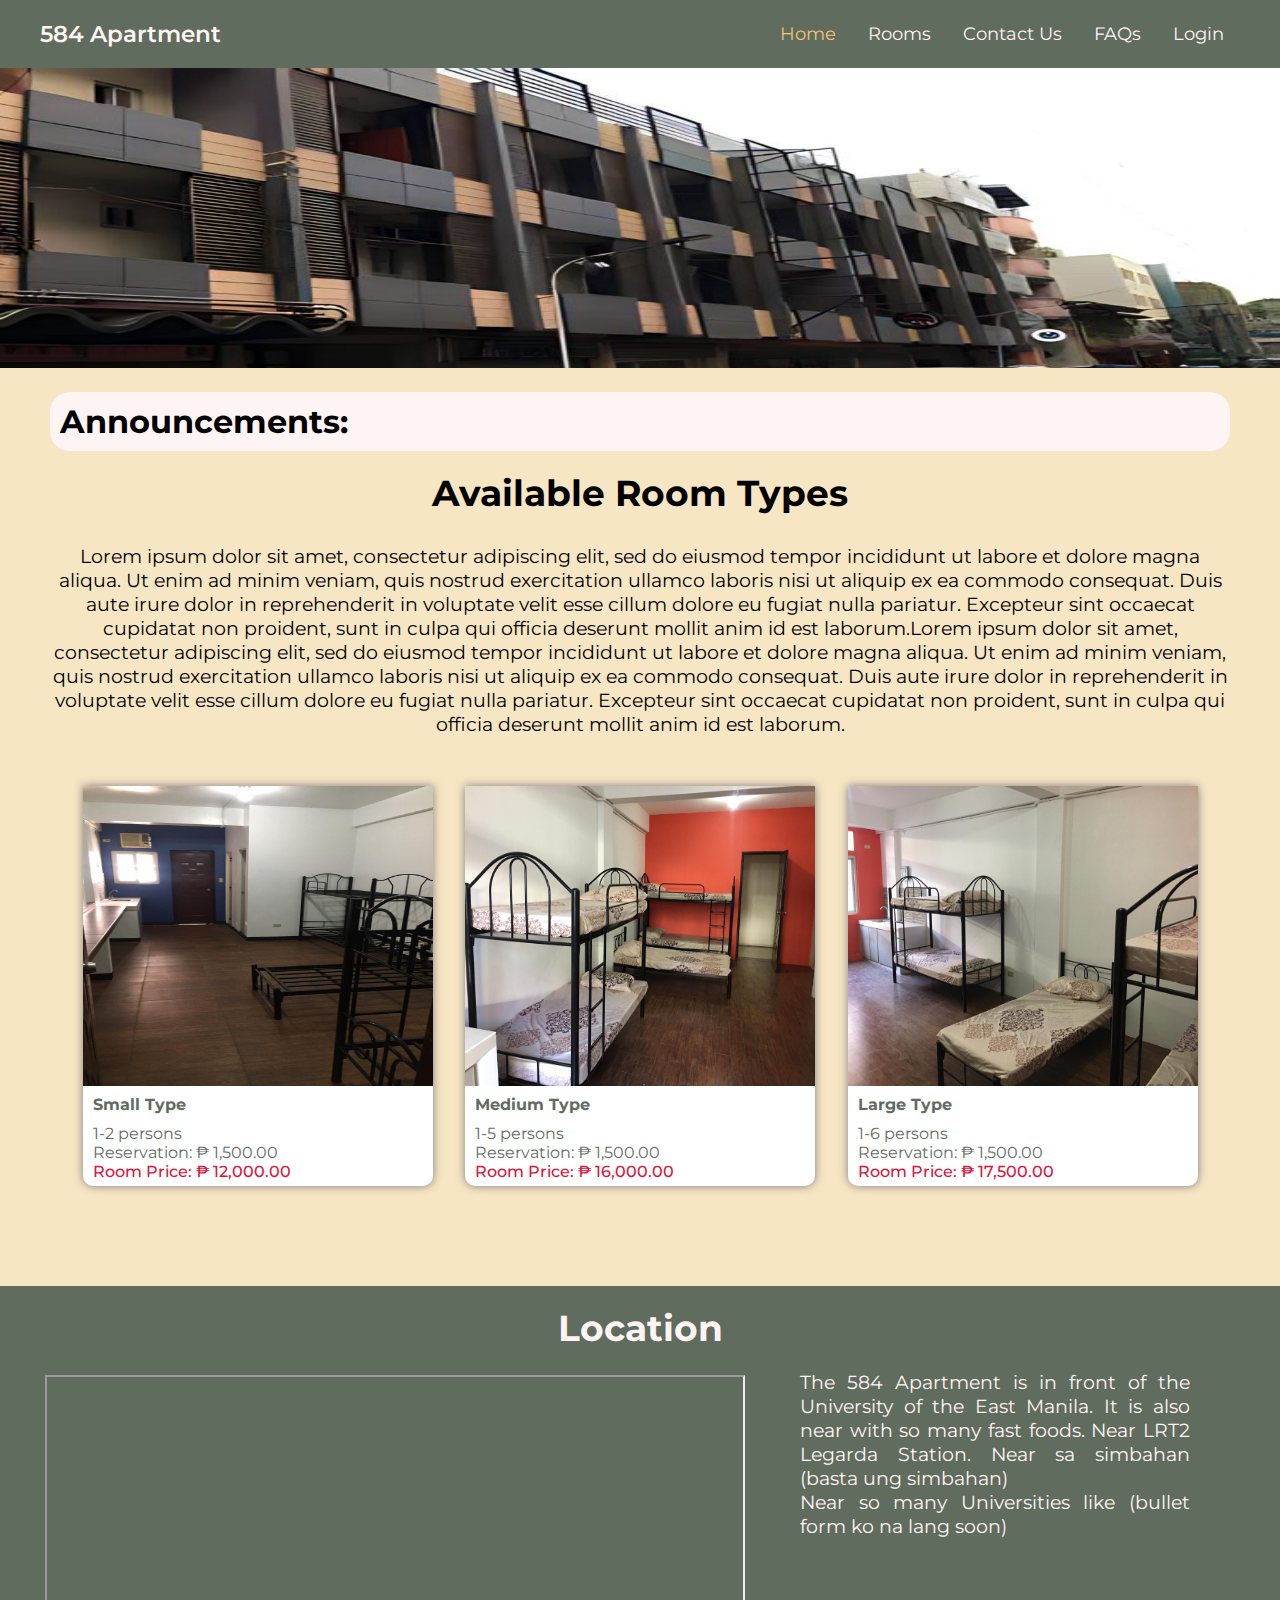
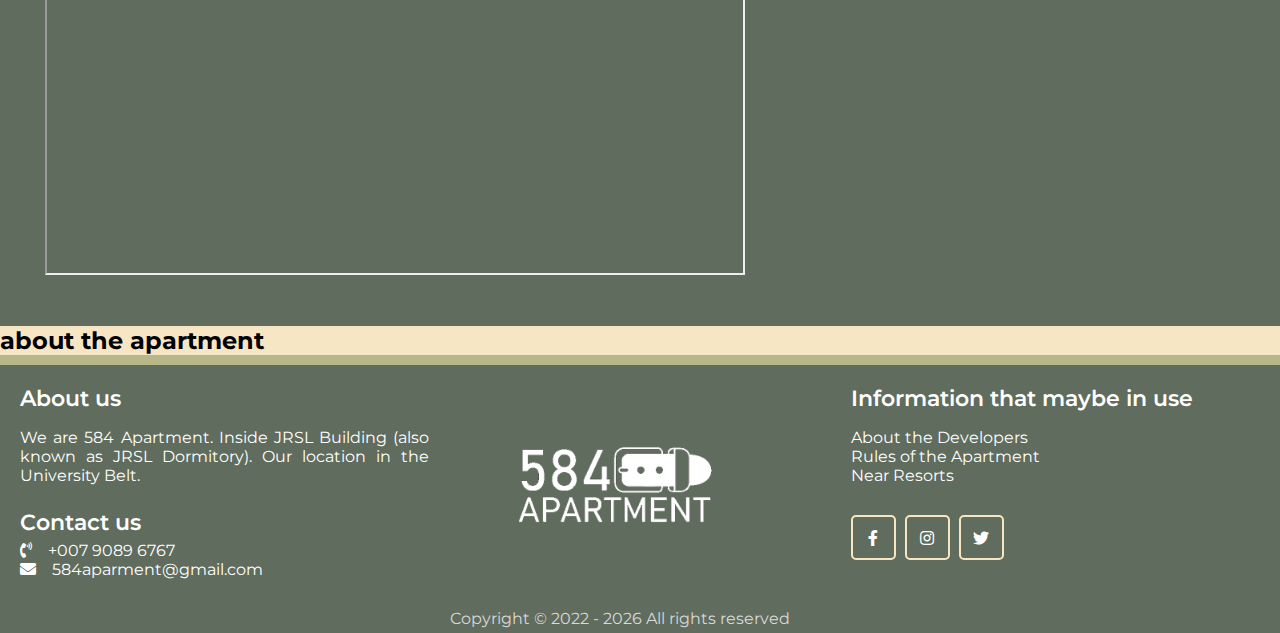
<file: index.html>
<!DOCTYPE html>
<html lang="en">
<head>
    <meta charset="UTF-8">
    <meta http-equiv="X-UA-Compatible" content="IE=edge">
    <meta name="viewport" content="width=device-width, initial-scale=1.0">

    <link rel="stylesheet" href="https://cdnjs.cloudflare.com/ajax/libs/font-awesome/5.15.3/css/all.min.css"/> <!-- font-awesome link -->
    <link rel="stylesheet" href="css/index.css">
    <link rel="stylesheet" href="css/home.css">
    <link rel="stylesheet" href="css/media.css">
    
   <script src="https://code.jquery.com/jquery-3.4.1.js"></script>
   <script src="js/menu.js"></script>

    <title>584 Apartment | Home Page</title>
</head>
<body>
    <!-- navigation bar -->
    <nav>
        <ul>
            <li class="logo">584 Apartment</li>

            <li class="items"><a href="index.html" class="active">Home</a></li>
            <li class="items"><a href="anchor/rooms.html">Rooms</a></li>
            <li class="items"><a href="anchor/contacts.html">Contact Us</a></li>
            <li class="items"><a href="anchor/faqs.html">FAQs</a></li>
            <li class="items"><a href="anchor/login.html">Login</a></li>
            <li class="btn"><a><i class="fas fa-bars"></i></a></li>
        </ul>
        
    </nav>

    <!-- body content -->
    <section>
        <div class="body-content">
            <div class="body-logo-bg">
                <img class="logo-bg" src="images/584-apartment-bg.png" alt="584 Apartment">
            </div>

            <div class="body-apartment-announcement">
                <h1>Announcements:</h1>
            </div>
            
            <div class="body-apartment-room-information">
                <h2>Available Room Types</h2>
                <br>
                <p>Lorem ipsum dolor sit amet, consectetur adipiscing elit, sed do eiusmod tempor incididunt ut labore et dolore magna aliqua. Ut enim ad minim veniam, quis nostrud exercitation ullamco laboris nisi ut aliquip ex ea commodo consequat. Duis aute irure dolor in reprehenderit in voluptate velit esse cillum dolore eu fugiat nulla pariatur. Excepteur sint occaecat cupidatat non proident, sunt in culpa qui officia deserunt mollit anim id est laborum.Lorem ipsum dolor sit amet, consectetur adipiscing elit, sed do eiusmod tempor incididunt ut labore et dolore magna aliqua. Ut enim ad minim veniam, quis nostrud exercitation ullamco laboris nisi ut aliquip ex ea commodo consequat. Duis aute irure dolor in reprehenderit in voluptate velit esse cillum dolore eu fugiat nulla pariatur. Excepteur sint occaecat cupidatat non proident, sunt in culpa qui officia deserunt mollit anim id est laborum.</p>
            </div>
            
            <div class="body-room-type">
                <div class="small-room">
                    <img class="room-img-size" src="images/small.jpg  " alt="">
                    <h4>Small Type</h4>
                    <p> 1-2 persons <br>
                        Reservation: &#8369; 1,500.00 <br>
                        <span>Room Price: &#8369; 12,000.00 </span>  
                    </p>
                </div>

                <div class="mid-room">
                    <img class="room-img-size" src="images/medium.jpg  " alt="">
                    <h4>Medium Type</h4>
                    <p> 1-5 persons <br>
                        Reservation: &#8369; 1,500.00 <br>
                        <span>Room Price: &#8369; 16,000.00 </span>
                    </p>
                </div>

                <div class="large-room">
                    <img class="room-img-size" src="images/large.jpg  " alt="">
                    <h4>Large Type</h4>
                    <p> 1-6 persons <br>
                        Reservation: &#8369; 1,500.00 <br>
                        <span>Room Price: &#8369; 17,500.00</span>
                    </p>
                </div>
            </div>

            <div class="body-location">
                <h2>Location</h2>
                <div class="location-content">
                    <div class="map">
                        <iframe class="location-map" src="https://www.google.com/maps/embed?pb=!1m18!1m12!1m3!1d3860.9518044074466!2d120.98871685019292!3d14.60182138975164!2m3!1f0!2f0!3f0!3m2!1i1024!2i768!4f13.1!3m3!1m2!1s0x3397c9f90683dfeb%3A0x884fa70612e32cae!2sJRSL%20Dormitory!5e0!3m2!1sen!2sph!4v1680935919954!5m2!1sen!2sph" allowfullscreen="" loading="lazy" referrerpolicy="no-referrer-when-downgrade"></iframe>
                    </div>
    
                    <div class="location-other-information">
                        <p>The 584 Apartment is in front of the University of the East Manila. It is also near with so many fast foods. Near LRT2 Legarda Station. Near sa simbahan (basta ung simbahan)
                        <br>
                        Near so many Universities like (bullet form ko na lang soon)
                        </p>
                    </div>
                </div>
            </div>

            <div class="body-apartment-about">
                <h2>about the apartment</h2>
            </div>
      
        </div>
    </section>


    <!-- footer -->
    <footer>
        <div class="footer-content">
          <div class="left box">
            <!-- footer about us -->
            <div class="upper">
              <div class="topic">About us</div>
              <p>We are 584 Apartment. Inside JRSL Building (also known as JRSL Dormitory). Our location in the University Belt.</p>
            </div>

            <!-- footer contact us -->
            <div class="lower">
              <div class="topic">Contact us</div>
                <div class="phone">
                    <a href="#"><i class="fas fa-phone-volume"></i>+007 9089 6767</a>
                </div>
                <div class="email">
                    <a href="#"><i class="fas fa-envelope"></i>584aparment@gmail.com</a>
                </div>
            </div>
          </div>

          <!-- footer logo -->
          <div class="middle box">
            <img src="images/logo.png" alt="584 Logo" class="footer-logo" />
          </div>

          <div class="right box">
            <form action="#">
                <div class="topic">Information that maybe in use</div>
                    <div><a href="#">About the Developers</a></div>
                    <div><a href="#">Rules of the Apartment</a></div>
                    <div><a href="#">Near Resorts</a></div>
                    
                    <!-- footer media icons -->
                    <div class="media-icons">
                        <a href="https://web.facebook.com/584Apartment/?_rdc=1&_rdr" target="_blank"><i class="fab fa-facebook-f"></i></a>
                        <a href="https://www.instagram.com/" target="_blank"><i class="fab fa-instagram"></i></a>
                        <a href="https://twitter.com/i/flow/login?redirect_after_login=%2Flogin" target="_blank"><i class="fab fa-twitter"></i></a>
                    </div>
            </form>
          </div>
        </div>

        <div class="bottom">
          <p> Copyright &copy; 2022 -
            <script type="text/javascript">
                let year = new Date();
                document.write(year.getFullYear());
            </script>
            All rights reserved</p>
        </div>
      </footer>

   
</body>
</html>
</file>
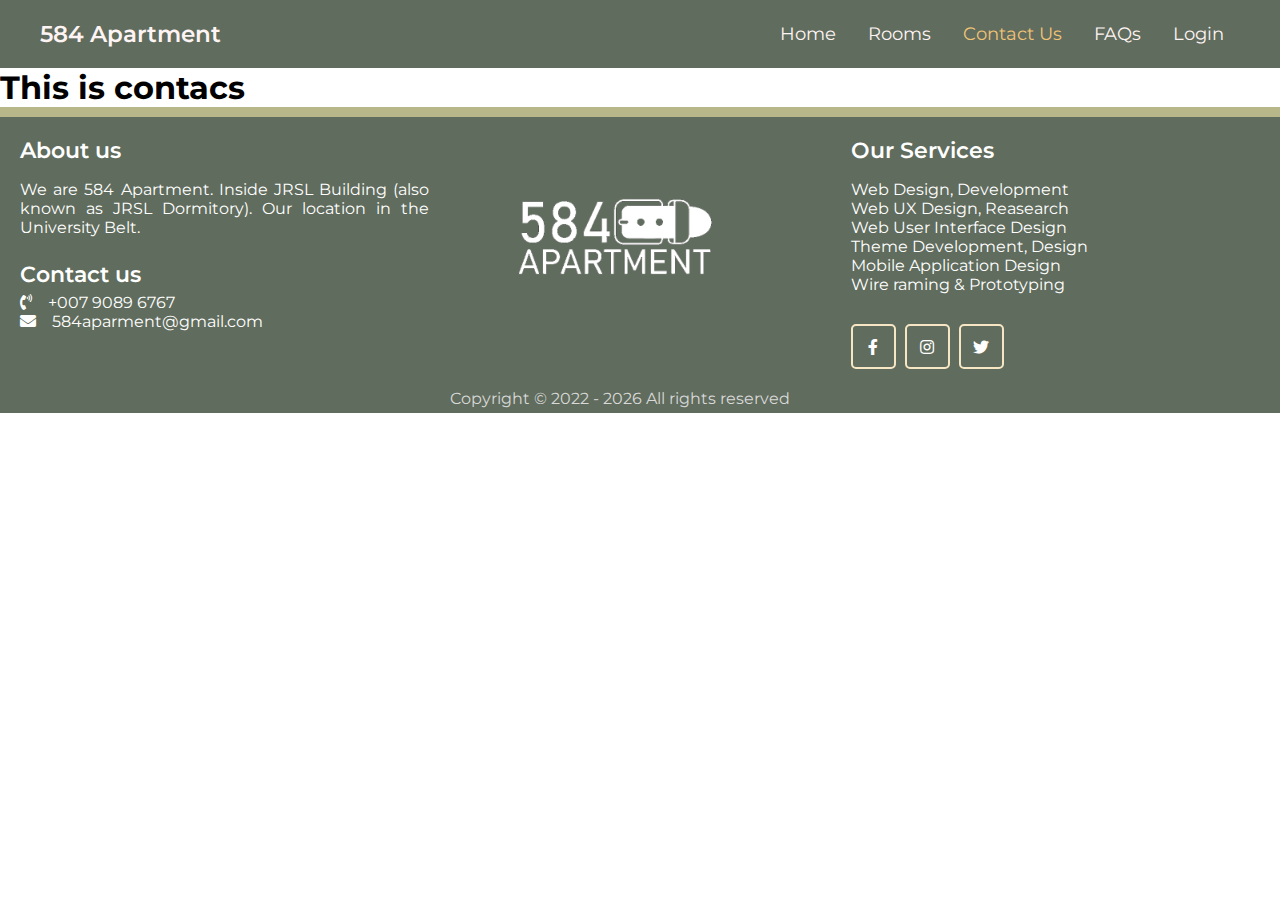
<file: anchor/contacts.html>
<!DOCTYPE html>
<html lang="en">
<head>
    <meta charset="UTF-8">
    <meta http-equiv="X-UA-Compatible" content="IE=edge">
    <meta name="viewport" content="width=device-width, initial-scale=1.0">

    <link rel="stylesheet" href="https://cdnjs.cloudflare.com/ajax/libs/font-awesome/5.15.3/css/all.min.css"/> <!-- font-awesome link -->
    <link rel="stylesheet" href="../css/index.css">
    
    <script src="https://code.jquery.com/jquery-3.4.1.js"></script>
    <script src="../js/menu.js"></script>

    <title>584 Apartment | Contact Us</title>
</head>
<body>
    <nav>
        <ul>
            <li class="logo">584 Apartment</li>

            <li class="items"><a href="../index.html">Home</a></li>
            <li class="items"><a href="rooms.html">Rooms</a></li>
            <li class="items"><a href="contacts.html" class="active">Contact Us</a></li>
            <li class="items"><a href="faqs.html">FAQs</a></li>
            <li class="items"><a href="login.html">Login</a></li>
            <li class="btn"><a><i class="fas fa-bars"></i></a></li>
        </ul>
        
    </nav>

    <section>
        <h1>This is contacs</h1>
    </section>

    <footer>
        <div class="footer-content">
          <div class="left box">
            <!-- footer about us -->
            <div class="upper">
              <div class="topic">About us</div>
              <p>We are 584 Apartment. Inside JRSL Building (also known as JRSL Dormitory). Our location in the University Belt.</p>
            </div>

            <!-- footer contact us -->
            <div class="lower">
              <div class="topic">Contact us</div>
                <div class="phone">
                    <a href="#"><i class="fas fa-phone-volume"></i>+007 9089 6767</a>
                </div>
                <div class="email">
                    <a href="#"><i class="fas fa-envelope"></i>584aparment@gmail.com</a>
                </div>
            </div>
          </div>

          <!-- footer logo -->
          <div class="middle box">
            <img src="../images/logo.png" alt="584 Logo" class="footer-logo" />
          </div>

          <div class="right box">
            <form action="#">
                <div class="topic">Our Services</div>
                    <div><a href="#">Web Design, Development</a></div>
                    <div><a href="#">Web UX Design, Reasearch</a></div>
                    <div><a href="#">Web User Interface Design</a></div>
                    <div><a href="#">Theme Development, Design</a></div>
                    <div><a href="#">Mobile Application Design</a></div>
                    <div><a href="#">Wire raming & Prototyping</a></div>
                    
                    <!-- footer media icons -->
                    <div class="media-icons">
                        <a href="https://web.facebook.com/584Apartment/?_rdc=1&_rdr"><i class="fab fa-facebook-f"></i></a>
                        <a href="#"><i class="fab fa-instagram"></i></a>
                        <a href="#"><i class="fab fa-twitter"></i></a>
                    </div>
            </form>
          </div>
        </div>

        <div class="bottom">
          <p> Copyright &copy; 2022 -
            <script type="text/javascript">
                let year = new Date();
                document.write(year.getFullYear());
            </script>
            All rights reserved</p>
        </div>
      </footer>
</body>
</html>
</file>
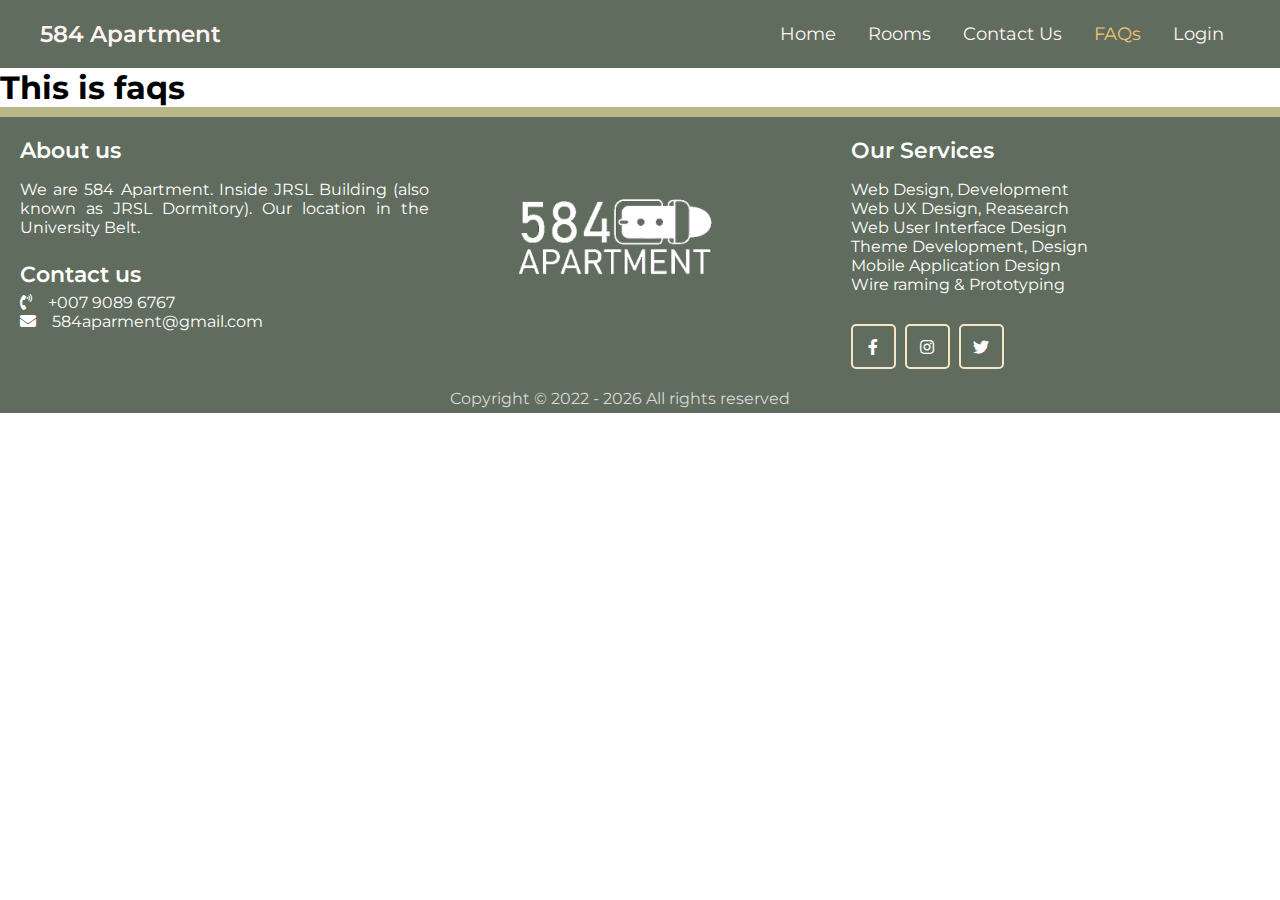
<file: anchor/faqs.html>
<!DOCTYPE html>
<html lang="en">
<head>
    <meta charset="UTF-8">
    <meta http-equiv="X-UA-Compatible" content="IE=edge">
    <meta name="viewport" content="width=device-width, initial-scale=1.0">

    <link rel="stylesheet" href="https://cdnjs.cloudflare.com/ajax/libs/font-awesome/5.15.3/css/all.min.css"/> <!-- font-awesome link -->
    <link rel="stylesheet" href="../css/index.css">
    
    <script src="https://code.jquery.com/jquery-3.4.1.js"></script>
    <script src="../js/menu.js"></script>

    <title>584 Apartment | FAQs</title>
</head>
<body>
    <nav>
        <ul>
            <li class="logo">584 Apartment</li>

            <li class="items"><a href="../index.html">Home</a></li>
            <li class="items"><a href="rooms.html">Rooms</a></li>
            <li class="items"><a href="contacts.html">Contact Us</a></li>
            <li class="items"><a href="faqs.html" class="active">FAQs</a></li>
            <li class="items"><a href="login.html">Login</a></li>
            <li class="btn"><a><i class="fas fa-bars"></i></a></li>
        </ul>
        
    </nav>

    <section>
        <h1>This is faqs</h1>
    </section>

    <footer>
        <div class="footer-content">
          <div class="left box">
            <!-- footer about us -->
            <div class="upper">
              <div class="topic">About us</div>
              <p>We are 584 Apartment. Inside JRSL Building (also known as JRSL Dormitory). Our location in the University Belt.</p>
            </div>

            <!-- footer contact us -->
            <div class="lower">
              <div class="topic">Contact us</div>
                <div class="phone">
                    <a href="#"><i class="fas fa-phone-volume"></i>+007 9089 6767</a>
                </div>
                <div class="email">
                    <a href="#"><i class="fas fa-envelope"></i>584aparment@gmail.com</a>
                </div>
            </div>
          </div>

          <!-- footer logo -->
          <div class="middle box">
            <img src="../images/logo.png" alt="584 Logo" class="footer-logo" />
          </div>

          <div class="right box">
            <form action="#">
                <div class="topic">Our Services</div>
                    <div><a href="#">Web Design, Development</a></div>
                    <div><a href="#">Web UX Design, Reasearch</a></div>
                    <div><a href="#">Web User Interface Design</a></div>
                    <div><a href="#">Theme Development, Design</a></div>
                    <div><a href="#">Mobile Application Design</a></div>
                    <div><a href="#">Wire raming & Prototyping</a></div>
                    
                    <!-- footer media icons -->
                    <div class="media-icons">
                        <a href="https://web.facebook.com/584Apartment/?_rdc=1&_rdr"><i class="fab fa-facebook-f"></i></a>
                        <a href="#"><i class="fab fa-instagram"></i></a>
                        <a href="#"><i class="fab fa-twitter"></i></a>
                    </div>
            </form>
          </div>
        </div>

        <div class="bottom">
          <p> Copyright &copy; 2022 -
            <script type="text/javascript">
                let year = new Date();
                document.write(year.getFullYear());
            </script>
            All rights reserved</p>
        </div>
      </footer>
</body>
</html>
</file>
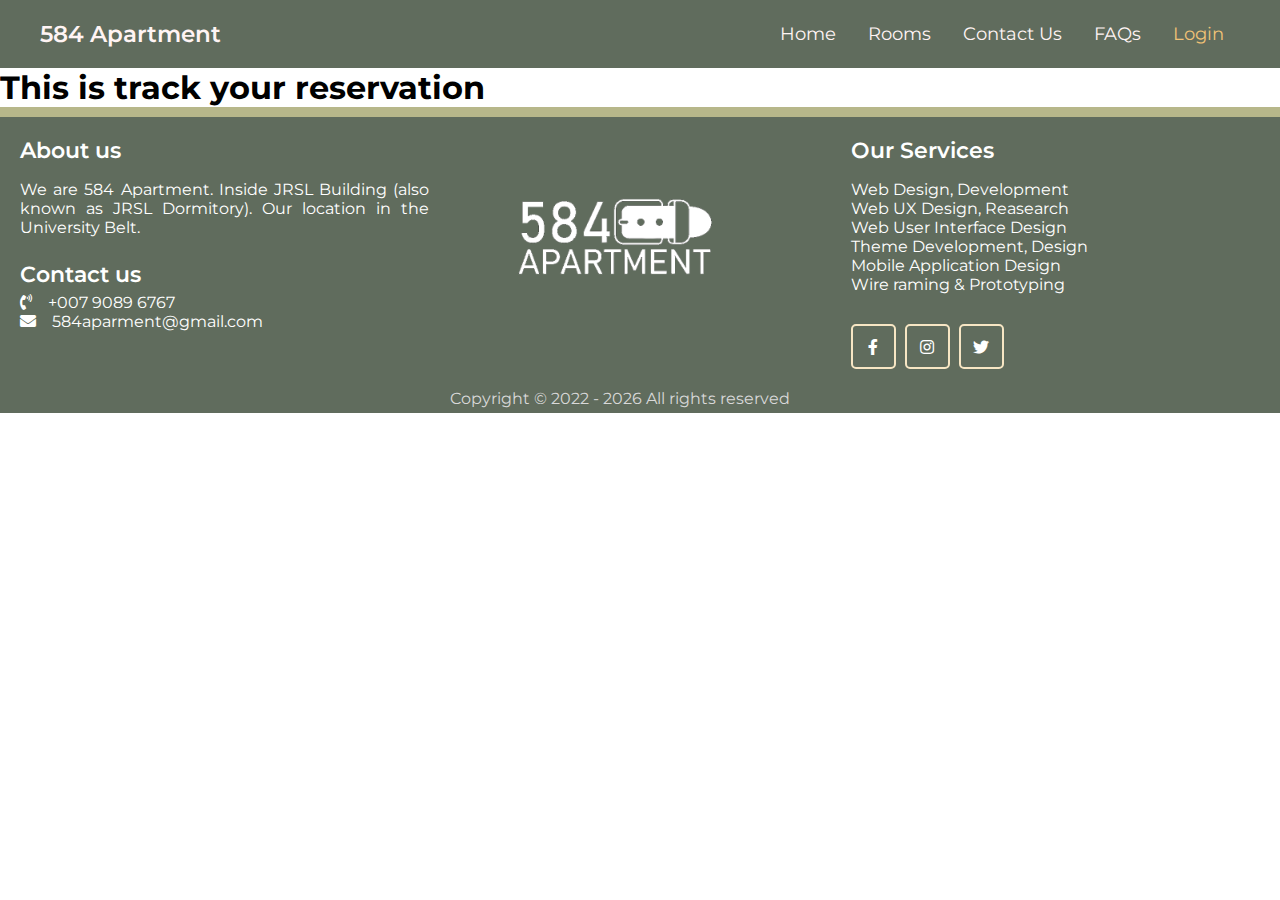
<file: anchor/login.html>
<!DOCTYPE html>
<html lang="en">
<head>
    <meta charset="UTF-8">
    <meta http-equiv="X-UA-Compatible" content="IE=edge">
    <meta name="viewport" content="width=device-width, initial-scale=1.0">

    <link rel="stylesheet" href="https://cdnjs.cloudflare.com/ajax/libs/font-awesome/5.15.3/css/all.min.css"/> <!-- font-awesome link -->
    <link rel="stylesheet" href="../css/index.css">
    
    <script src="https://code.jquery.com/jquery-3.4.1.js"></script>
    <script src="../js/menu.js"></script>

    <title>584 Apartment | Track Your Reservation</title>
</head>
<body>
    <nav>
        <ul>
            <li class="logo">584 Apartment</li>

            <li class="items"><a href="../index.html">Home</a></li>
            <li class="items"><a href="rooms.html">Rooms</a></li>
            <li class="items"><a href="contacts.html">Contact Us</a></li>
            <li class="items"><a href="faqs.html">FAQs</a></li>
            <li class="items"><a href="login.html" class="active">Login</a></li>
            <li class="btn"><a><i class="fas fa-bars"></i></a></li>
        </ul>
        
    </nav>

    <section>
        <h1>This is track your reservation</h1>
    </section>

    <footer>
        <div class="footer-content">
          <div class="left box">
            <!-- footer about us -->
            <div class="upper">
              <div class="topic">About us</div>
              <p>We are 584 Apartment. Inside JRSL Building (also known as JRSL Dormitory). Our location in the University Belt.</p>
            </div>

            <!-- footer contact us -->
            <div class="lower">
              <div class="topic">Contact us</div>
                <div class="phone">
                    <a href="#"><i class="fas fa-phone-volume"></i>+007 9089 6767</a>
                </div>
                <div class="email">
                    <a href="#"><i class="fas fa-envelope"></i>584aparment@gmail.com</a>
                </div>
            </div>
          </div>

          <!-- footer logo -->
          <div class="middle box">
            <img src="../images/logo.png" alt="584 Logo" class="footer-logo" />
          </div>

          <div class="right box">
            <form action="#">
                <div class="topic">Our Services</div>
                    <div><a href="#">Web Design, Development</a></div>
                    <div><a href="#">Web UX Design, Reasearch</a></div>
                    <div><a href="#">Web User Interface Design</a></div>
                    <div><a href="#">Theme Development, Design</a></div>
                    <div><a href="#">Mobile Application Design</a></div>
                    <div><a href="#">Wire raming & Prototyping</a></div>
                    
                    <!-- footer media icons -->
                    <div class="media-icons">
                        <a href="https://web.facebook.com/584Apartment/?_rdc=1&_rdr"><i class="fab fa-facebook-f"></i></a>
                        <a href="#"><i class="fab fa-instagram"></i></a>
                        <a href="#"><i class="fab fa-twitter"></i></a>
                    </div>
            </form>
          </div>
        </div>

        <div class="bottom">
          <p> Copyright &copy; 2022 -
            <script type="text/javascript">
                let year = new Date();
                document.write(year.getFullYear());
            </script>
            All rights reserved</p>
        </div>
      </footer>
</body>
</html>
</file>
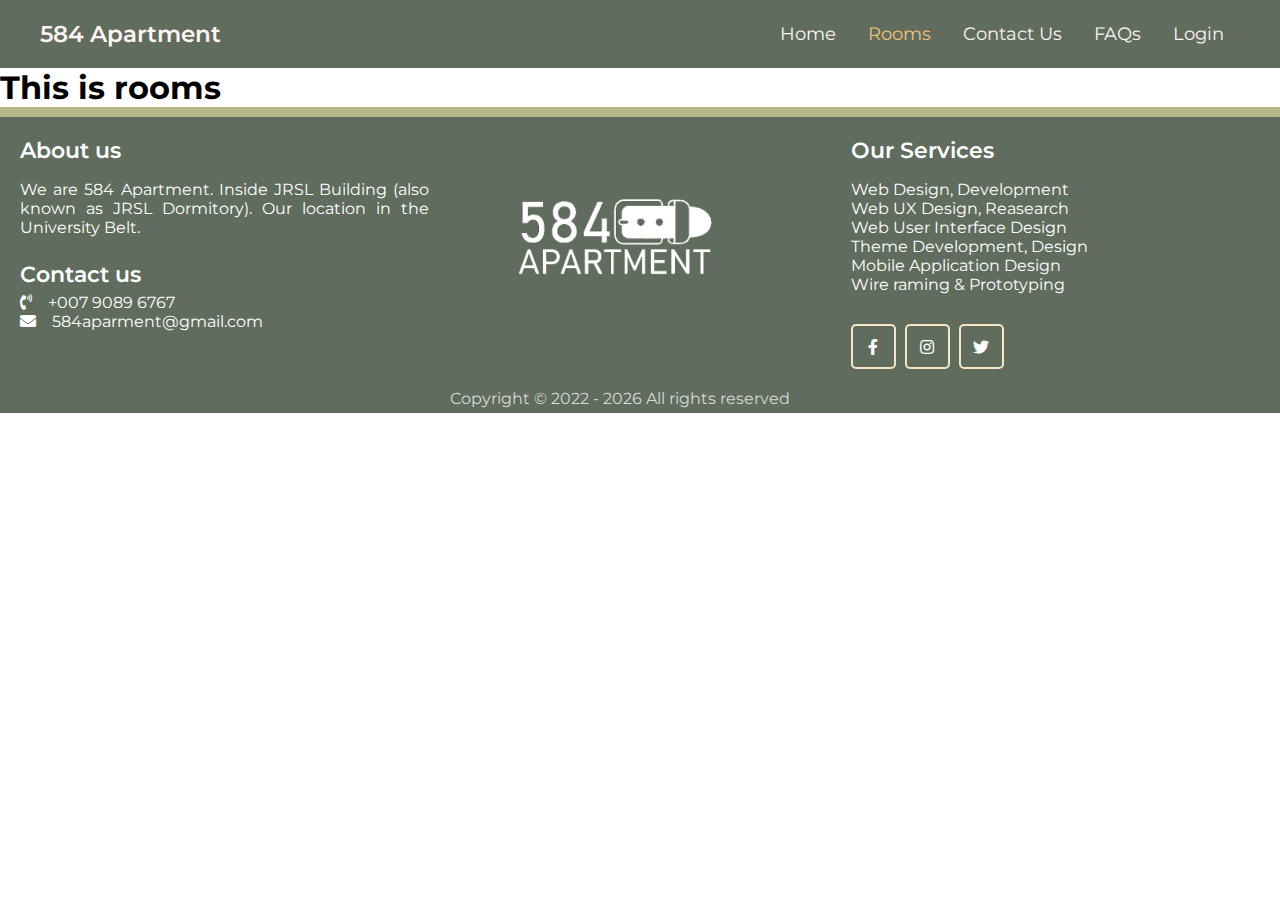
<file: anchor/rooms.html>
<!DOCTYPE html>
<html lang="en">
<head>
    <meta charset="UTF-8">
    <meta http-equiv="X-UA-Compatible" content="IE=edge">
    <meta name="viewport" content="width=device-width, initial-scale=1.0">

    <link rel="stylesheet" href="https://cdnjs.cloudflare.com/ajax/libs/font-awesome/5.15.3/css/all.min.css"/> <!-- font-awesome link -->
    <link rel="stylesheet" href="../css/index.css">
    
    <script src="https://code.jquery.com/jquery-3.4.1.js"></script>
    <script src="../js/menu.js"></script>

    <title>584 Apartment | Rooms</title>
</head>
<body>
    <nav>
        <ul>
            <li class="logo">584 Apartment</li>

            <li class="items"><a href="../index.html">Home</a></li>
            <li class="items"><a href="rooms.html" class="active">Rooms</a></li>
            <li class="items"><a href="contacts.html">Contact Us</a></li>
            <li class="items"><a href="faqs.html">FAQs</a></li>
            <li class="items"><a href="login.html">Login</a></li>
            <li class="btn"><a><i class="fas fa-bars"></i></a></li>
        </ul>
        
    </nav>

    <section>
        <h1>This is rooms</h1>
    </section>

    <footer>
        <div class="footer-content">
          <div class="left box">
            <!-- footer about us -->
            <div class="upper">
              <div class="topic">About us</div>
              <p>We are 584 Apartment. Inside JRSL Building (also known as JRSL Dormitory). Our location in the University Belt.</p>
            </div>

            <!-- footer contact us -->
            <div class="lower">
              <div class="topic">Contact us</div>
                <div class="phone">
                    <a href="#"><i class="fas fa-phone-volume"></i>+007 9089 6767</a>
                </div>
                <div class="email">
                    <a href="#"><i class="fas fa-envelope"></i>584aparment@gmail.com</a>
                </div>
            </div>
          </div>

          <!-- footer logo -->
          <div class="middle box">
            <img src="../images/logo.png" alt="584 Logo" class="footer-logo" />
          </div>

          <div class="right box">
            <form action="#">
                <div class="topic">Our Services</div>
                    <div><a href="#">Web Design, Development</a></div>
                    <div><a href="#">Web UX Design, Reasearch</a></div>
                    <div><a href="#">Web User Interface Design</a></div>
                    <div><a href="#">Theme Development, Design</a></div>
                    <div><a href="#">Mobile Application Design</a></div>
                    <div><a href="#">Wire raming & Prototyping</a></div>
                    
                    <!-- footer media icons -->
                    <div class="media-icons">
                        <a href="https://web.facebook.com/584Apartment/?_rdc=1&_rdr"><i class="fab fa-facebook-f"></i></a>
                        <a href="#"><i class="fab fa-instagram"></i></a>
                        <a href="#"><i class="fab fa-twitter"></i></a>
                    </div>
            </form>
          </div>
        </div>

        <div class="bottom">
          <p> Copyright &copy; 2022 -
            <script type="text/javascript">
                let year = new Date();
                document.write(year.getFullYear());
            </script>
            All rights reserved</p>
        </div>
      </footer>
</body>
</html>
</file>
<file: css/index.css>
@import url('https://fonts.googleapis.com/css?family=Montserrat:400,500,600,700&display=swap');
*{
    margin: 0;
    padding: 0;
    /* background: #606C5D; */
    box-sizing: border-box;
    font-family: 'Montserrat',sans-serif;
    text-decoration: none;
}
.active{
    color: #F1C376;
}
nav{
    background: #606C5D;
    /* background: #4D3E3E; */
    padding: 5px 40px;
}
nav ul{
    list-style: none;
    display: flex;
    flex-wrap: wrap;
    align-items: center;
    justify-content: center;
}
nav ul li{
    padding: 15px 0;
    cursor: pointer;
}
nav ul li.items{
    position: relative;
    width: auto;
    margin: 0 16px;
    text-align: center;
    order: 3;
}

/* active css */
nav ul li.items:after{
    position: absolute;
    content: '';
    left: 0;
    bottom: 5px;
    height: 2px;
    width: 100%;
    background: #F1C376;
    opacity: 0;
    transition: all 0.2s linear;
}
nav ul li.items:hover:after{
  opacity: 1;
  bottom: 8px;
}
nav ul li.logo{
  flex: 1;
  color: #FFF4F4;
  font-size: 23px;
  font-weight: 600;
  cursor: default;
  /* user-select: none; */
}
nav ul li a{
  color: #FFF4F4;
  font-size: 18px;
  text-decoration: none;
  transition: .4s;
}
nav ul li:hover a{
  color: #F1C376;
}
nav ul li i{
  font-size: 23px;
}
nav ul li.btn{
  display: none;
}
nav ul li.btn.hide i:before{
  content: '\f00d';
}


/* foooter */
footer{
  width: 100%;
  /* position: fixed; */
  bottom: 0;
  left: 0;
  background: #606C5D;
  border-top: 10px solid #B7B78A;
}
footer .footer-content{
  max-width: 1350px;
  margin: auto;
  padding: 20px;
  display: flex;
  flex-wrap: wrap;
  justify-content: space-between;
}
footer .footer-content p,a{
  color: #fff;
}
footer .footer-content .box{
  width: 33%;
  transition: all 0.4s ease;
}
footer .footer-content .topic{
  font-size: 22px;
  font-weight: 600;
  color: #fff;
  margin-bottom: 16px;

}
footer .footer-content p{
  text-align: justify;
}
footer .footer-content .lower .topic{
  margin: 24px 0 5px 0;
}
footer .footer-content .lower i{
  padding-right: 16px;
}
footer .footer-content .middle{
  padding-left: 80px;
}
footer .footer-content .middle a{
  line-height: 32px;
}
footer .footer-content .media-icons a{
  font-size: 16px;
  height: 45px;
  width: 45px;
  display: inline-block;
  text-align: center;
  line-height: 43px;
  border-radius: 5px;
  border: 2px solid #F7E6C4;
  margin: 30px 5px 0 0;
  transition: all 0.3s ease;
}
.footer-content .media-icons a:hover{
  border-color: #F1C376;
}
footer .bottom{
  width: 100%;
  text-align: center;
  color: #d9d9d9;
  padding: 0 40px 5px 0;
}
footer a{
  transition: all 0.3s ease;
}
footer a:hover{
  color: #F1C376;
}
.footer-logo{
    height: 200px;
}
/* end */
</file>
<file: css/home.css>
section{
    background: #F7E6C4;
}

/* body-apartment-announcement */
.body-apartment-announcement{
    background: #FFF4F4;
    border-radius: 20px;
    /* border: 5px solid orange; */
    margin: 20px 50px;
    padding: 10px;
}

    /* end */

/* body apartment information */
.body-apartment-room-information{
    font-size: 1.5rem;
    margin-top: 15px;
    margin-bottom: 50px;
    margin-left: 50px;
    margin-right: 50px;
    text-align: center;
}
.body-apartment-room-information p{
    font-size: 1.2rem;
}

    /* end */

.body-logo-bg .logo-bg{
    background-size: cover;
    background-attachment: fixed; 
    width: 100%;
    height: 300px;
}


/* three room type information */
.body-room-type{
    margin: 20px 50px;
    display: flex;
    justify-content: space-evenly;
} /* ito ung para magkaroon space yung tatlong div class*/

span{
    color: crimson;
    font-weight: 500;
}

.small-room,
.mid-room,
.large-room{
    border-bottom-left-radius: 10px;
    border-bottom-right-radius: 10px;
    box-shadow: 0 0 10px rgb(127, 124, 124);
    background-color: white;
    color: #606C5D; 
}
    .small-room:hover,
    .mid-room:hover,
    .large-room:hover{
        margin-top: -10px;
        margin-bottom: 10px;
        /* box-shadow: 0 5px 10px rgb(171, 168, 168); */
        box-shadow: 0 5px 10px #606C5D;
    }
.small-room p,
.small-room h4,
.mid-room p,
.mid-room h4,
.large-room p,
.large-room h4{
    padding: 5px 10px;
}

/* room picture*/
.room-img-size{
    height: 300px;
    width: 350px;
} 
    /* end */

/* body location css */
.body-location{
    background-color: #606C5D;
    color: #FFF4F4;
    font-size: 1.5rem;
    text-align: center;
    margin-top: 100px;
    padding: 20px;
}
.location-content{
    display: flex;
    justify-content: space-around;
    padding: 20px;
}
.location-other-information{
    text-align: justify;
    margin-left: 50px;
    margin-right: 50px;
    font-size: 1.2rem;
}
.location-map{
    height: 500px;
    width: 700px;
}
.map{   
    padding: 5px;
}
    /* end */
</file>
<file: css/media.css>
/* navigation responsive */
@media (max-width: 1090px){
    nav{
      padding: 5px 30px;
    }
    nav ul li.items{
      width: 100%;
      display: none;
    }
    nav ul li.items.show{
      display: block;
    }
    nav ul li.btn{
      display: block;
    }
    nav ul li.items:hover{
      border-radius: 5px;
      box-shadow: inset 0 0 5px #33ffff,
                  inset 0 0 10px #66ffff;
    }
    nav ul li.items:hover:after{
      opacity: 0;
    }
}

/* footer responsive */
@media (max-width:1100px) {
  footer .footer-content .middle{
    padding-left: 50px;
  }
}
@media (max-width:950px){
  footer .footer-content .box{
    width: 50%;
  }
  .footer-content .right{
    margin-top: 40px;
  }
  .footer-logo{
    display: none;
  }
}

@media (max-width:560px){
  footer{
    position: relative;
  }
  footer .footer-content .box{
    width: 100%;
    margin-top: 30px;
  }
  .footer-logo{
    display: block;
    margin-left: auto;
    margin-right: 170px;
    height: 100px;
  }
}

/* body responsive | home */
@media (max-width: 1090px){
    .body-logo-bg .logo-bg{
        background-size: cover;
        height: 200px;
    }
    .body-room-type:hover{
        margin-top: -10px;
        margin-bottom: 10px;
    }
    .room-img-size{
        height: 150px;
        width: 250px;
    }
    .body-apartment-room-information{
        /* yung font sa available room types */
        font-size: 1.2rem;
    }  
    .body-apartment-room-information p{
        font-size: 1rem;
    }
    .location-map{
        /* map size */
        height: 200px;
        width: 500px;
    }
    .location-other-information p{
        /* location text */
        font-size: 1rem;
    }
}

@media (max-width:830px){
    section{
        /* background: green; */
    }
    .body-room-type{
        /* border: 5px solid black; */
        /* display: flex;
        justify-content: space-evenly;
        flex-wrap: wrap; */
        display: flex;
        /* flex-direction: column; */
        justify-content: space-evenly;
        /* align-items: flex-start; */
        font-size: 9px;
        padding: 10px;
    }
    .body-room-type:hover{
        margin-top: -10px;
        margin-bottom: 10px;
    }
    .room-img-size{
        height: 200px;
        width: 220px;
    }
    .body-apartment-room-information{
        /* yung font sa available room types */
        font-size: 1.2rem;
    }  
    .body-apartment-room-information p{
        font-size: 1rem;
    }
    .location-content{
        /* map body */
        display: flex;
        flex-direction: column;
        justify-content: space-evenly;
        align-items: flex-start;
    }
    .location-map{
        /* map size */
        margin-right: 50%;
        margin-left: 60%;
        /* border: 9px dotted green; */
        height: 300px;
        width: 320px;
    }
    .location-other-information p{
        /* location text */
        font-size: 1rem;
    }
}

@media (max-width: 770px){
    section{
        /* background: red; */
    }
    .body-room-type{
        /* border: 5px solid black; */
        /* display: flex;
        justify-content: space-evenly;
        flex-wrap: wrap; */
        display: flex;
        /* flex-direction: column; */
        /* justify-content: space-evenly; */
        align-items: flex-start;
        font-size: 9px;
        padding: 10px;
    }
    .small-room,
    .mid-room,
    .large-room{
        margin: 5px;
    }
    .body-room-type:hover{
        margin-top: -10px;
        margin-bottom: 10px;
    }
    .room-img-size{
        height: 200px;
        width: 220px;
    }
    .body-apartment-room-information{
        /* yung font sa available room types */
        font-size: 1.2rem;
    }  
    .body-apartment-room-information p{
        font-size: 1rem;
    }
    .location-content{
        /* map body */
        display: flex;
        flex-direction: column;
        justify-content: space-evenly;
        align-items: flex-start;
    }
    .location-map{
        /* map size */
        height: 300px;
        width: 320px;
    }
    .location-other-information p{
        /* location text */
        font-size: 1rem;
    }
}

@media (max-width: 670px){
    section{
        /* background: violet; */
    }
    .body-room-type{
        margin: 5px 3px;
        display: flex;
        /* justify-content: space-evenly; */
        flex-wrap: wrap;
        font-size: 9px;
    }
    .large-room{
        margin-top: 10px;
    }
    .location-content{
        /* map body */
        display: block;
        /* display: flex;
        justify-content: center; */
    }
    .location-map{
        /* map size */
        margin-left: auto;
        margin-right: auto;
        height: 300px;
        width: 320px;
       

    }
    .location-other-information p{
        /* location text */
        font-size: 1rem;
    }
}   

@media (max-width: 540px){
    section{
        /* background: violet; */
    }
    .body-room-type{
        margin: 5px 3px;
        display: flex;
        /* justify-content: space-evenly; */
        flex-wrap: wrap;
        font-size: 9px;
    }
    .small-room,
    .mid-room,
    .large-room{
        margin: 20px;
    }
    .large-room{
        margin-top: 10px;
    }
    .location-content{
        /* map body */
        display: block;
        /* display: flex;
        justify-content: center; */
    }
    .location-map{
        /* map size */
        margin-left: auto;
        margin-right: auto;
        height: 300px;
        width: 250px;
    }
    .location-other-information p{
        /* location text */
        font-size: 1rem;
    }
}
</file>
